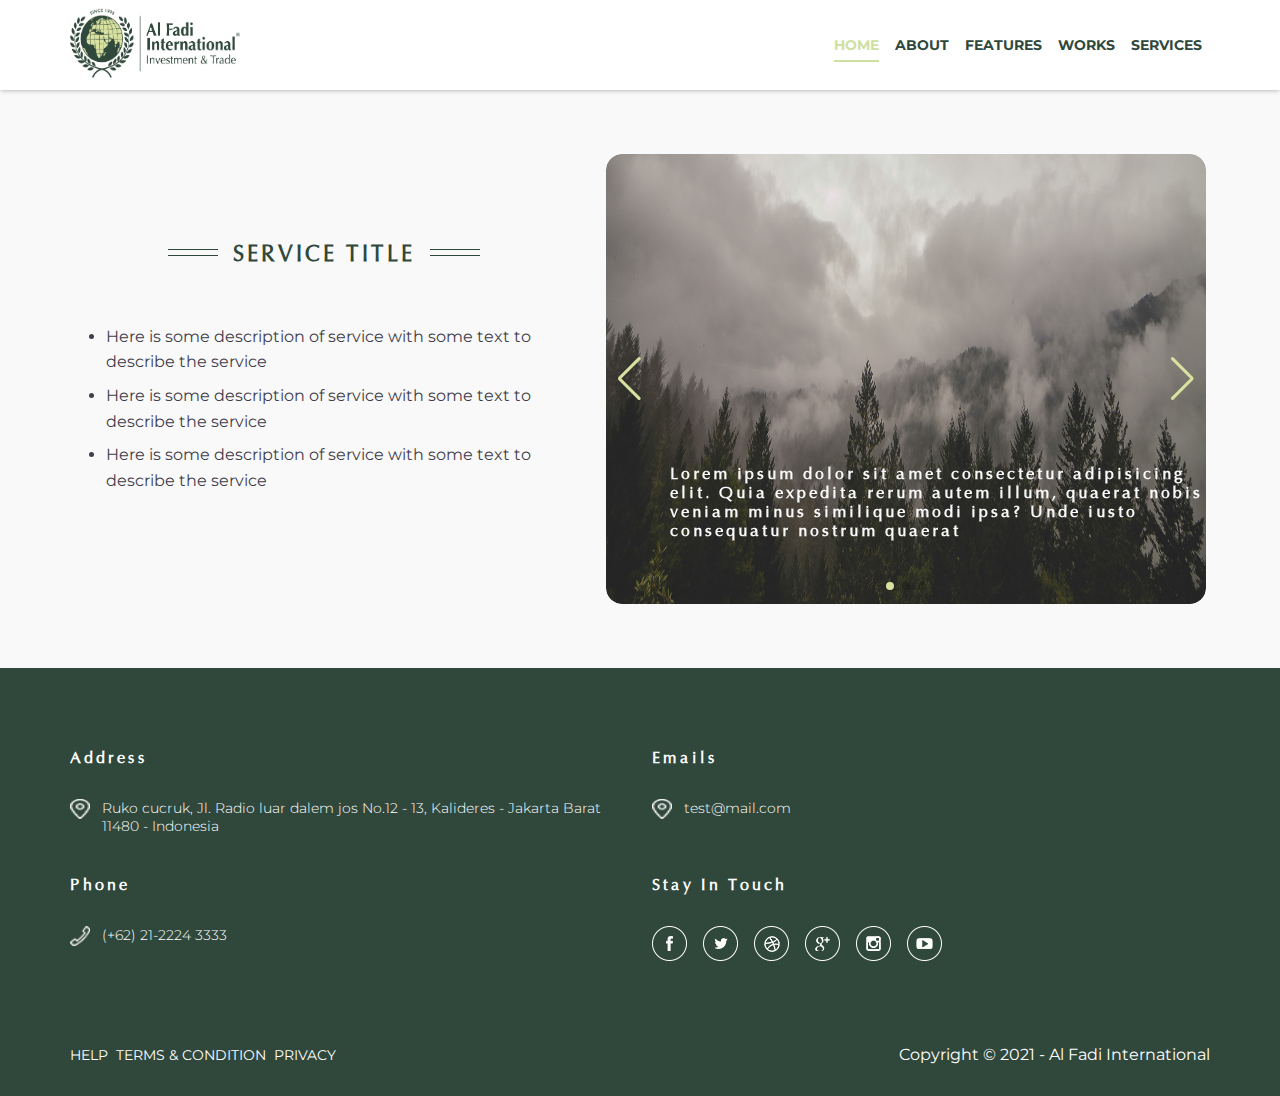
<file: service.html>
<!DOCTYPE html>
    <html lang="en">
    <head>
        <meta charset="UTF-8">
        <meta name="viewport" content="width=device-width, initial-scale=1.0">
        <meta name="description" content="El Fadi International company for Investment and trade">
        <link rel="shortcut icon" href="assets/img/about-logo.png" type="image/x-icon">
        
        
        <!--==================== SWIPER CSS ====================-->
        <link rel="stylesheet" href="assets/css/swiper-bundle.min.css">
        
        <!--==================== CSS ====================-->
        <link rel="stylesheet" href="assets/css/styles.css">

        <title>El Fadi International Company</title>
    </head>
    <body>
        <!--==================== HEADER ====================-->
        <nav>
            <div class="container flex">
                <a href="#">
                    <img src="assets/img/header-logo.png"  alt="Logo">
                </a>
                <a id="toggle" class="toggle"></a>
                <ul id="menu" data-gumshoe>
                    <li><a href="index.html" class="active">Home</a></li>
                    <li><a href="#about">About</a></li>
                    <li><a href="#features">Features</a></li>
                    <li><a href="#works">Works</a></li>
                    <li><a href="#services">Services</a></li>
                </ul>
            </div>
        </nav>

        <!--==================== SERVICE GALLERY ====================-->
        <section class="service-gallery" id="service-gallery">
            <div class="container flex">
                <!--==================== SERVICE DESCRIPTION ====================-->
                <div class="service-text">
                    <h2>Service Title</h2>
                    <div class="desc">
                        <ul>
                            <li>Here is some description of service with some text to describe the service</li>
                            <li>Here is some description of service with some text to describe the service</li>
                            <li>Here is some description of service with some text to describe the service</li>
                        </ul>
                    </div>
                </div>
                <!--==================== Slider Container ====================-->
                <div class="gallery">
                    <div class="swiper-wrapper">
                        <!--==================== Slide ====================-->
                        <div class="swiper-slide">
                            <img src="assets/img/testimonials-bg.png" alt="">
                            <div class="content">Lorem ipsum dolor sit amet consectetur adipisicing elit. Quia expedita rerum autem illum, quaerat nobis veniam minus similique modi ipsa? Unde iusto consequatur nostrum quaerat</div>
                        </div>
                        <!--==================== Slide ====================-->
                        <div class="swiper-slide">
                            <img src="assets/img/hero-bg.png" alt="">
                            <div class="content">Lorem ipsum dolor sit amet consectetur adipisicing elit. Quia expedita rerum autem illum, qu</div>
                        </div>
                        <!--==================== Slide ====================-->
                        <div class="swiper-slide">
                            <img src="assets/img/footer-bg.png" alt="">
                            <div class="content">Lorem ipsum dolor sit amet consectetur adipisicing elit. Quia expedita rerum autem illum, qu</div>
                        </div>
                    </div>
                    
                    <!-- If we need pagination -->
                    <div class="swiper-pagination"></div>

                    <!-- If we need navigation buttons -->
                    <div class="swiper-button-prev"></div>
                    <div class="swiper-button-next"></div>
                </div>
            </div>
            
        </section>

        
        <!--==================== FOOTER ====================-->
        <footer class="footer">
            <div class="container grid">
                <div class="col">
                    <h3>Address</h3>
                    <div class="contact-item">
                        <img src="assets/img/big104.png" alt="Marker">
                        <span>Ruko cucruk, Jl. Radio luar dalem jos No.12 - 13, Kalideres - Jakarta Barat
                            11480 - Indonesia</span>
                    </div>
                </div>
                <div class="col">
                    <h3>Emails</h3>
                    <div class="contact-item">
                        <img src="assets/img/big104.png" alt="Marker">
                        <span>test@mail.com</span>
                    </div>
                </div>
                <div class="col">
                    <h3>Phone</h3>
                    <div class="contact-item">
                        <img src="assets/img/phone351.png" alt="phone">
                        <span>(+62) 21-2224 3333</span>
                    </div>
                </div>
                <div class="col">
                    <h3>Stay in touch</h3>
                    <ul class="social-media">
                        <li>
                            <a href="#">
                                <img src="assets/img/facebook.png" alt="Facebook logo">
                            </a>
                        </li>
                        <li>
                            <a href="#">
                                <img src="assets/img/twitter.png" alt="Facebook logo">
                            </a>
                        </li>
                        <li>
                            <a href="#">
                                <img src="assets/img/dribbble.png" alt="Facebook logo">
                            </a>
                        </li>
                        <li>
                            <a href="#">
                                <img src="assets/img/gplus.png" alt="Facebook logo">
                            </a>
                        </li>
                        <li>
                            <a href="#">
                                <img src="assets/img/instagram.png" alt="Facebook logo">
                            </a>
                        </li>
                        <li>
                            <a href="#">
                                <img src="assets/img/youtube.png" alt="Facebook logo">
                            </a>
                        </li>
                    </ul>
                </div>
            </div> 
            <div class="container copyrights flex">
                <ul class="policy-links">
                    <li>
                        <a href="#">HELP</a>
                    </li>
                    <li>
                        <a href="#">TERMS & CONDITION </a>
                    </li>
                    <li>
                        <a href="#">PRIVACY</a>
                    </li>
                </ul>
                <span class="copy">Copyright &copy; 2021 - Al Fadi International</span>
            </div>
        </footer>

        <!--==================== SWIPER JS ====================-->
        <script src="assets/js/swiper-bundle.min.js"></script>

        <!--==================== MAIN JS ====================-->
        <script src="assets/js/main.js"></script>
    </body>
</html>
</file>
<file: assets/css/styles.css>
/*==================== FONTS ====================*/
@import url('https://fonts.googleapis.com/css2?family=Montserrat:wght@200;300;400;700&display=swap');
@font-face {
    font-family: 'Optima';
    src: url('../fonts/Optima.ttc');
}

/*==================== VARIABLES CSS ====================*/
:root {
    --header-height: 90px;

    /*========== Colors ==========*/
    --main-color: rgb(48, 72, 60);
    --main-color-alt: rgb(216, 225, 160);
    --secondary-color: rgb(206, 224, 159);
    --text-color: rgb(65, 61, 75);

    /*========== Font and typography ==========*/
    --body-font: 'Montserrat', sans-serif;
    --heading-font: 'Optima';

    /* .5rem = 8px, 1rem = 16px, 1.5rem = 24px ... */
    --h1-font-size: 2.9075rem;
    --h2-font-size: 1.375rem;
    --h3-font-size: 1.125rem;
    --btn-font-size: 1rem;
    --text-font-size: 1rem;
}


/*==================== BASE ====================*/
*{
    box-sizing: border-box;
}

html{
    scroll-behavior: smooth;
    scroll-padding-top: var(--header-height);
}

body{
    margin: 0;
    padding: 0;
    padding-top: var(--header-height);
    font-family: var(--body-font);
    position: relative;
    font-size: 16px;
    overflow-x: hidden;
}

section{
    width: 100%;
    padding: 4rem 1rem;
    margin: 0;
    height: fit-content;
    position: relative;
}

/* .section:target {
    padding-top: calc(var(--header-height) + 4rem);
} */

h2{
    font-family: var(--heading-font);
    font-size: var(--h2-font-size);
    font-weight: bold;
    width: fit-content;
    margin: 0 0 3rem;
    letter-spacing: 3px;
    text-transform: uppercase;
    color: var(--main-color);
    line-height: 0.5;
    position: relative;
}

h2:before,
h2:after {
content: "";
position: absolute;
height: 5px;
border-bottom: 1px solid var(--main-color);
border-top: 1px solid var(--main-color);
top: 0;
width: 50px;
}
h2:before {
right: 100%;
margin-right: 15px;
}
h2:after {
left: 100%;
margin-left: 15px;
}

h3{
    font-family: var(--heading-font);
    font-size: var(--h3-font-size);
    letter-spacing: 3px;
    text-transform: capitalize;
}

p{
    font-size: var(--text-font-size);
    color: var(--text-color);
    font-weight: 400;
    line-height: 1.6;
    padding: 0 1rem;
    font-family: var(--body-font);
}

 a{
    text-decoration: none;
}

ul{
    list-style: none;
}

img{
    max-width: 100%;
}

input{
    background: transparent;
    padding: 0.5rem;
    box-shadow: none;
    outline: none;
    border: 1px solid #a3ada8;
    font-size: .875rem;
    font-weight: 300px;
    color: #a3ada8;
}

input::placeholder{
    font-size: .875rem;
    font-weight: 300px;
    color: #a3ada8;
    max-width: 100%;
}

/*==================== REUSABLE CSS CLASSES ====================*/
.container{
    max-width: 1140px;
    width: 100%;
    height: 100%;
    padding: 0;
    margin-right: auto;
    margin-left: auto;
    overflow: hidden;
    position: relative;
}

.flex{
    display: flex;
    gap: 2rem;
    flex-wrap: wrap;
}

.grid{
    display: grid;
    gap: 1.5rem;
}


/*==================== NAV ====================*/
nav{
    width: 100%;
    overflow: hidden;
    background-color: #fff;
    padding: .5rem;
    margin: 0;
    position: fixed;
    top: 0;
    z-index: 30;
    transition: .4s;
    box-shadow: none;
}
html:not([data-scroll='0']) nav{
    box-shadow: 0 2px 4px -1px rgba(0,0,0,0.25);
}

nav .container{
    justify-content: space-between;
}

nav img{
    width: 170px;
    height: 70px;
    margin: 0;
    padding: 0;
}


#menu{
    position: relative;
    padding: 0;
    margin: 0;
    overflow: hidden;
    display: flex;
    justify-content: center;
    align-items: center;
    color: var(--main-color);
    background: #fff;
    transition: all .4s ease-in-out;
    z-index: 9;
}

@media (max-width: 953px){
    #menu{
        position: fixed;
        top: var(--header-height);
        left: 0;
        height: 0;
        flex-direction: column;
        row-gap: 1rem;
        width: 100%;
        transition: all .4s ease-in-out;
        box-shadow: 0 2px 4px -1px rgba(0,0,0,0.25);
    }

    #menu.active{
        height: calc(100vh - var(--header-height));
    }
}

@media (max-width: 767px){
    #menu{
        top: 82px;
    }

    #menu.active{
        height: calc(100vh -82px);
    }
}



nav .toggle{
    width: 2.5rem;
    margin-inline-end: 1rem;
    display: none;
    cursor: pointer;
    display: none;
    overflow: hidden;
    position: relative;
    justify-content: center;
    align-items: center;
    flex-direction: column;
}

nav .toggle::before{
    content: "";
    position: absolute;
    width: 100%;
    height: 2px;
    transform: translateY(5px);
    background-color: var(--main-color);
    transition: .4s;
}

nav .toggle.active::before{
    transform: translateY(0px) rotate(45deg);
}

nav .toggle::after{
    content: "";
    position: absolute;
    width: 100%;
    height: 2px;
    transform: translateY(-5px);
    background-color: var(--main-color);
    transition: .4s;
}

nav .toggle.active::after{
    transform: translateY(0px) rotate(-45deg);
}

@media (max-width: 953px){
    nav .toggle{
        display: flex;
    }
}

#menu li{
    margin: 0 .5rem ;
    padding: 0;
}

#menu li a{
    display: flex;
    justify-content: center;
    align-items: center;
    color: var(--main-color);
    font-size: .875rem;
    font-weight: bold;
    letter-spacing: 0px;
    text-transform: uppercase;
    width: 100%;
    height: 100%;
    position: relative;
    overflow: hidden;
    padding: .5rem 0;
}

#menu li a::after{
    content: "";
    display: block;
    position: absolute;
    bottom: 0;
    left: -100%;
    width: 100%;
    height: 2px;
    background-color: var(--main-color);
    transition: .4s;
}

#menu li a:hover,
#menu li a.active{
    color: var(--secondary-color);
}

#menu li a:hover::after,
#menu li a.active::after{
    left: 0;
    background-color: var(--secondary-color);
}


/*==================== HOME ====================*/
#home{
    height: calc(100vh - var(--header-height));
    width: 100%;
    /* background-image: linear-gradient(rgba(0,0,0,0.6),rgba(0,0,0,0.6)), url('../img/hero-bg.png'); */
    background-repeat:   no-repeat;
    background-position: center center;
    -webkit-background-size: cover;
    -moz-background-size: cover;
    -o-background-size: cover;
    background-size: cover;
    padding: 0;
    position: relative;
    /* top: var(--header-height); */
}

@media (max-width: 400px) {
    #home{
        padding: 0 .5rem ;
        font-size: 14px;
    }
}

#home .container{
    height: 100%;
    justify-content: center;
    align-items: center;
}

#home .hero-slider{
    position: absolute;
    top: 0;
    left: 0;
    width: 100%;
    height: 100%;
}

#home .hero-slider .swiper-slide{
    position: relative;
}

#home .hero-slider .swiper-slide::after{
    content: '';
    display: block;
    position: absolute;
    top: 0;
    left: 0;
    width: 100%;
    height: 100%;
    background-color: var(--main-color);
    opacity: .4; //change overlay opacity
    z-index: 3;
} 

#home .content{
    display: flex;
    flex-direction: column;
    justify-content: center;
    align-items: center;
    width: 100%;
    text-align: center;
    z-index: 3;
}

#home .content h1{
    font-size: var(--h1-font-size);
    font-family: var(--heading-font);
    font-weight: bold;
    color: #fff;
    position: relative;
    display: flex;
    justify-content: center;
    padding-bottom: 1.5rem;
    text-transform: capitalize;
}
@media (max-width: 480px) {
    #home .content h1{
        font-size: 2.25rem;
    }
}

#home .content h1::after{
    content: '';
    display: block;
    position: absolute;
    bottom: 0;
    width: 45px;
    height: 1px;
    background-color: #cdd79a;
    margin-top: 1.5rem;
}

#home .content p{
    margin-bottom: 2rem;
    text-align: center;
    color: #fff;
    width: 90%;
    margin: 0 auto 2rem;
}

/*==================== BUTTONS ====================*/
.btn{
    color: #fff;
    font-size: 1rem;
    padding: var(--text-font-size) 2rem;
    border: 1px solid #fff;
    font-family: var(--body-font) ;
    font-weight: 300;
    position: relative;
    overflow: hidden;
    border-radius: .5rem;
    z-index: 2;
    box-shadow: none;
    outline: none;
    transition: .4s;
}

.btn::before{
    content: '';
    display: block;
    position: absolute;
    top: 50%;
    left: 50%;
    transform: translate(-50%, -50%);
    width: 0;
    height: 0;
    background-color: var(--main-color);
    border-radius: .5rem;
    margin: 0;
    padding: 0;
    transition: .4s;
    z-index: -1;
}

.btn:hover{
    border-color: var(--secondary-color);
}

.btn:hover:before{
    width: 100%;
    height: 100%;
}

/*==================== ABOUT ====================*/
#about{
    background-color: var(--main-color-alt);
}
#about .container{
    justify-content: center;
    align-items: center;
}

@media (max-width: 573px) {
    #about .container{
        flex-direction: column;
    }
}

#about .container .left{
    width: fit-content;
}

#about .container .left img{
    width: 230px;
    height: 230px;
}

#about .container .right{
    flex-basis: 50%;
    display: flex;
    flex-direction: column;
}

@media (max-width: 573px) {
    #about .container .right{
        justify-content: center;
        align-items: center;
        text-align: center;
    }
}

#about .container .right h2::after,
#about .container .right h2::before{
    display: none;
}

#about p{
    padding-left: 0;
    margin-bottom: 2rem;
}

#about .btn{
    color: var(--main-color);
    border-color: var(--main-color);
    width: fit-content;
}

/*==================== Features ====================*/
#features{
    display: flex;
    justify-content: center;
    align-items: center;
    flex-direction: column;
    background-color: #fff;
}

#features .container{
    grid-template-columns: repeat(auto-fill, minmax(250px, 300px));
    justify-content: center;
}

#features  h2{
    margin-bottom: 4rem;
}

#features .feature{
    display: flex;
    flex-direction: column;
    justify-content: center;
    align-items: center;
}


#features .feature img{
    width: 50px;
    height: 50px;
}

#features .feature h3{
    margin-bottom: 0;
    color: var(--text-color);
}

#features .feature p{
    font-size: .875rem;
    text-align: center;
}

/*==================== QUALIFICATION ====================*/


/*==================== SERVICES ====================*/
#services{
    position: relative;
    display: flex;
    flex-direction: column;
    justify-content: center;
    align-items: center;
    background-color: #ececec;
    /* background-image: linear-gradient(rgba(48, 72, 60,0.6),rgba(48, 72, 60,0.6)), url('../img/PUT\ YOUR\ IMAGE\ HERE-2.png'); */
}
#services .container {
    grid-template-columns: repeat(auto-fill, minmax(300px, 1fr));
    align-items: center;
    justify-content: space-between;
    gap: 2rem;
    padding-top: 2rem;
    padding-bottom: 2rem;
  }
  #services .service {
    background-color: white;
    box-shadow: 0 12px 20px 0 rgb(0 0 0 / 13%), 0 2px 4px 0 rgb(0 0 0 / 12%);
    counter-increment: services;
    transition: .4s;
    position: relative;
    height: fit-content;
    /* min-height: 300px; */
  }
  #services .service::before {
    content: "";
    left: 50%;
    transform: translateX(-50%);
    height: 3px;
    top: -3px;
    background-color: var(--main-color);
    position: absolute;
    width: 0;
    transition: .4s;
  }
  #services .service:hover {
    transform: translateY(-10px);
  }
  #services .service:hover::before {
    width: 100%;
  }

  #services .service a{
    display: flex;
    flex-direction: column;
    align-items: space-between;
  }

  #services .service .content{
      flex: 1;
      display: flex;
      flex-direction: column;
      align-items: center;
      justify-content: center;
      padding: 2rem 1rem;
  }

  #services .service  img{
    width: 135px;
    height: 90px;
    display: block;
    text-align: center;
  }

  #services .service h3{
      text-align: center;
      font-size: .875rem;
      color: var(--main-color);
  }

  #services .service .info {
    padding: 15px;
    position: relative;
    background-color: #f9f9f9;
    text-align: right;
  }
  #services .service .info::before {
    content: "0" counter(services);
    position: absolute;
    background-color: var(--main-color);
    color: white;
    left: 0;
    top: 0;
    height: 100%;
    width: 80px;
    font-size: 30px;
    font-weight: bold;
    display: flex;
    justify-content: center;
    align-items: center;
    padding-right: 15px;
  }
  #services .service .info::after {
    content: "";
    position: absolute;
    background-color: #d5d5d5;
    top: 0;
    left: 80px;
    width: 50px;
    height: calc(100% + 0.4px);
    transform: skewX(-30deg);
  }
  #services .service .info span {
    color: var(--main-color);
  }

/*==================== WORKS ====================*/
#works{
    padding-right: 0;
    padding-left: 0;
    display: flex;
    flex-direction: column;
    row-gap: 2rem;
    padding-bottom: 1rem;
    background-color: #f9f9f9;
    height: calc(100vh - var(--header-height));
    /* min-height: 300px; */
}

#works  h2{
    width: fit-content;
    align-self: center;
}

#works .gallery{
    width: 100%;
    position: relative;
    /* height: fit-content; */
}

.swiper-slide {
    width: 100%;
    position: relative;
    display: flex;
    justify-content: flex-start;
    align-items: flex-end;
    min-height: 300px;
  }

/* .swiper-slide::after{
    content: '';
    display: block;
    position: absolute;
    top: 0;
    left: 0;
    width: 100%;
    height: 100%;
    background-color: var(--main-color);
    opacity: .2;
    z-index: 1;
} */

  .swiper-slide img {
    display: block;
    position: absolute;
    left: 0;
    top: 0;
    width: 100%;
    height: 100%;
    min-width: 300px;
    min-height: 300px;
  }

  .swiper-slide .content{
      z-index: 3;
      color: #f9f9f9;
      margin: 0 0 4rem 4rem ;
      font-family: var(--heading-font);
      font-weight: bold;
      letter-spacing: 3px;
  }


.swiper-button-next, .swiper-button-prev{
    color: var(--main-color-alt);
}

.swiper-pagination-bullet-active{
    background: var(--main-color-alt) ;
}

  @media (max-width: 480px) {
    .swiper-button-next, .swiper-button-prev{
        display: none;
    }
  }


/*==================== TEAM ====================*/
  #team {
    display: flex;
    flex-direction: column;
    justify-content: center;
    align-items: center;
  }
  #team .container {
    padding-top: 2rem;
    padding-bottom: 2rem;
    display: flex;
    flex-wrap: wrap;
    justify-content: center;
    align-items: center;
  }
  #team .member {
    box-shadow: 0 2px 15px rgb(0 0 0 / 10%);
    background-color: white;
    border-radius: 6px;
    overflow: hidden;
    transition: transform .4s, box-shadow .4s;
    flex-shrink: 0;
    flex-basis: 250px;
    min-height: 375px;
  }
  #team .member:hover {
    transform: translateY(-10px);
    box-shadow: 0 2px 15px rgb(0 0 0 / 20%);
  }
  #team .member img {
    width: 100%;
    max-width: 100%;
  }
  #team .member .title {
    padding: 20px;
    flex: 1;
    display: flex;
    flex-direction: column;
    justify-content: center;
    align-items: center;
  }
  #team .member .title h3 {
    margin: 0;
  }
  #team .member .title p {
    margin: 10px 0 0;
    line-height: 1.5;
    color: #777;
  }


/*==================== AREA OF INTEREST ====================*/
.area{
    height: calc(100vh - var(--header-height));
    display: flex;
    justify-content: center;
    align-items: flex-start;
    background-image: linear-gradient(rgba(0,0,0, 0.6),rgba(0,0,0,.6)), url('../img/africa.jpg');
    background-repeat:   no-repeat;
    background-position: center center;
    -webkit-background-size: cover;
    -moz-background-size: cover;
    -o-background-size: cover;
    background-size: cover;
}

.area h2{
    color: #fff;
    font-size: 5rem;
    opacity: .4;
    text-align: center;
}

.area h2::after,
.area h2::before{
    display: none;
}


/*==================== PARTNER ====================*/
#partners{
    display: flex;
    flex-direction: column ;
    background-color: #ececec;
}

#partners  h2{
    width: fit-content;
    align-self: center;
}

#partners .container{
    flex-wrap: wrap;
    justify-content: center;
    padding-top: 2rem;
}

#partners a{
    width: fit-content;
}

#partners a img{
    width: 150px;
    height: 100px;
    filter: grayscale();
    transition: .4s;
}

#partners a:hover img{
    filter: none;
    transform: scale(1.1);
}

/*==================== FOOTER ====================*/
.footer{
    position: relative;
    height: fit-content;
    background-color: var(--main-color);
    padding: 4rem 1rem 1rem;
}

.footer .container{
    grid-template-columns: repeat(auto-fill,minmax(370px, 1fr));
}


.footer h3{
    font-size: 1rem;
    color: #fff;
    font-weight: bold;
    font-family: var(--heading-font);
    letter-spacing: 3px;
}

.footer .col{
    display: flex;
    flex-direction: column;
    justify-content: flex-start;
    row-gap: 1rem;
}

.footer .col .contact-item{
    display: flex;
    align-items: flex-start;
    justify-content: flex-start;
    column-gap: .75rem;
}

.footer .col .contact-item img{
    width: 20px;
    height: 20px;
}

.footer .col .contact-item span{
    color: #fff;
    font-weight: 300;
    font-size: .875rem;
    flex: 1;
}

.footer .col .social-media{
    display: flex;
    flex-direction: row;
    column-gap: 1rem;
    justify-content: flex-start;
    padding-left: 0;
    margin: 0;
}

.footer .col .social-media li a{
    display: inline-flex;
    transition: .8s;  
}

.footer .col .social-media li a:hover{
    transform: rotate(360deg); 
}

.footer .copyrights{
    justify-content: space-between;
    align-items: center;
    color: #fff;
    margin-top: 4rem;
    padding-left: 0;
}

.footer .copyrights .policy-links{
    display: flex;
    flex-direction: row;
    justify-content: flex-start;
    padding-left: 0;
    gap: .5rem;
}

.footer .copyrights .policy-links a{
    color: #fff;
    display: inline-flex;
    font-size: .875rem;
    transition: .4s;
}

.footer .copyrights .policy-links a:hover{
    color: #cdd79a;
}
/*========== SCROLL UP ==========*/


/* Show scroll */


/*========== SCROLL BAR ==========*/



/*========== SERVICE PAGE STYLE ==========*/

/*==================== SERVICE GALLERY ====================*/
#service-gallery{
    padding-right: 0;
    padding-left: 0;
    display: flex;
    flex-direction: column;
    row-gap: 2rem;
    /* padding-bottom: 0; */
    background-color: #f9f9f9;
}

#service-gallery .container{
    flex-direction: row;
    flex-wrap: wrap;
    justify-content: center;
    /* text-align: center; */
}

#service-gallery .service-text{
    width: fit-content;
    max-width: 500px;
    padding-left: 1rem;
    padding-right: 1rem;
    /* text-align: center; */
    display: flex;
    flex-direction: column;
    justify-content: center;
}

@media (max-width: 945px) {
    #service-gallery .service-text   {
        order: 2;
        max-width: 600px;
    }
}

#service-gallery .service-text  h2{
    width: fit-content;
    align-self: center;
}

#service-gallery .service-text ul{
    padding-left: 1rem;
    list-style-type: disc;
}

#service-gallery .service-text ul li{
    font-size: 1rem;
    color: var(--text-color);
    font-family: var(--body-font);
    line-height: 1.6;
    margin-bottom: .5rem;
}

#service-gallery .gallery{
    flex: 1;
    min-width: 300px;
    max-width: 600px;
    position: relative;
    border-radius: 1rem;
    
}

@media (max-width: 998px) {
    #service-gallery .gallery{
        order: 1
    }
}

#service-gallery .gallery .swiper-wrapper{
    border-radius: 1rem;
    /* box-shadow: 0 22px 20px 10px rgb(0 0 0 / 13%), 0 2px 4px 0 rgb(0 0 0 / 13%); */
}

#service-gallery .gallery .swiper-slide {
    width: 100%;
    height: 450px;  
    position: relative;
    display: flex;
    justify-content: flex-start;
    align-items: flex-end;
    border-radius: 1rem;
  }

  /* #service-gallery .gallery .swiper-slide::after{
    content: '';
    display: block;
    position: absolute;
    top: 0;
    left: 0;
    width: 100%;
    height: 100%;
    background-color: var(--main-color);
    opacity: .6;
    z-index: 1;
} */

#service-gallery .gallery .swiper-slide img {
    display: block;
    position: absolute;
    left: 0;
    top: 0;
    width: 100%;
    height: 100%;
    max-width: 100%;
    border-radius: 1rem;
    /* min-width: 300px; */
  }

  #service-gallery .gallery .swiper-slide .content{
      color: #f9f9f9;
  }

#service-gallery .gallery .swiper-button-next, .swiper-button-prev{
    color: var(--main-color-alt);
}

#service-gallery .gallery .swiper-pagination-bullet-active{
    background: var(--main-color-alt) ;
}

  @media (max-width: 480px) {
    #service-gallery .gallery .swiper-button-next, .swiper-button-prev{
        display: none;
    }
  }
</file>
